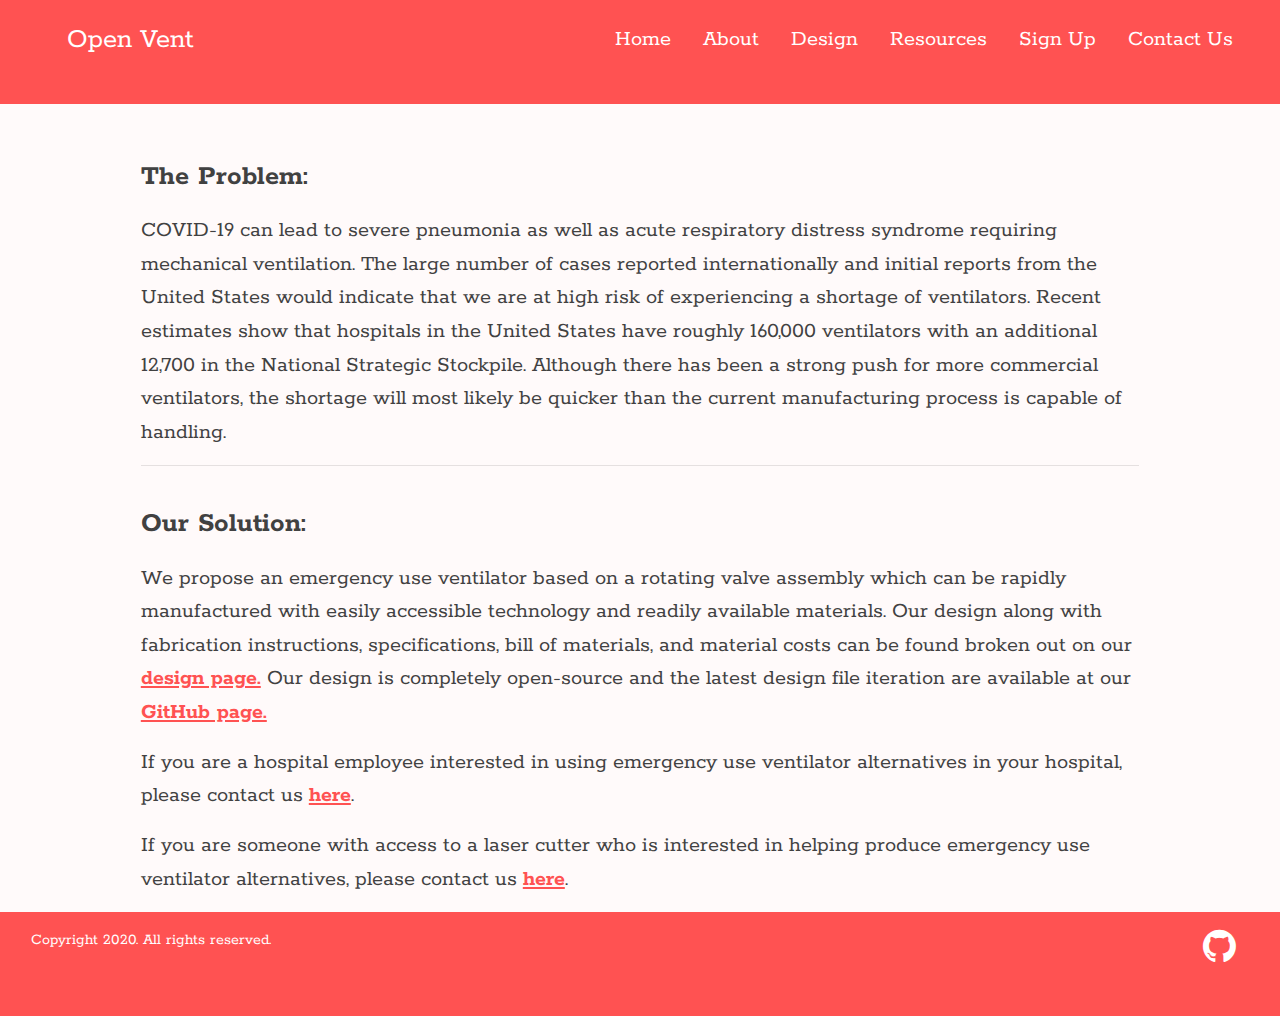
<file: about.html>
<!DOCTYPE html>
<html lang='en'>
  <head>
    <meta charset='UTF-8'/>
    <title>Open Vent</title>
    <link rel="stylesheet" href="https://stackpath.bootstrapcdn.com/bootstrap/4.4.1/css/bootstrap.min.css" integrity="sha384-Vkoo8x4CGsO3+Hhxv8T/Q5PaXtkKtu6ug5TOeNV6gBiFeWPGFN9MuhOf23Q9Ifjh" crossorigin="anonymous">
    <link rel="stylesheet" href="https://cdnjs.cloudflare.com/ajax/libs/font-awesome/4.7.0/css/font-awesome.min.css">
    <link rel='stylesheet' href='style.css'>
    <link rel='stylesheet' href='style.css'>
    <meta name="viewport" content="width=device-width, initial-scale=1.0">
    <link href="https://fonts.googleapis.com/css2?family=Rokkitt&display=swap" rel="stylesheet">
  </head>

  <body>
    <div class='page'>
      <!-- Navigation -->
      <div class="navigation-container">
        <nav class="navbar navbar-default">
          <div class="container-fluid">
            <!-- Logo -->
            <div class="navbar-header">
              <a class="navbar-brand logo button" href="index.html">Open Vent</a>
            </div>
            <!-- Links -->
            <div class="navigation-links">
              <nav class="nav nav-pills nav-fill">
                <a class="nav-item nav-link button" href="index.html">Home</a>
                <a class="nav-item nav-link button" href="about.html">About</a>
                <a class="nav-item nav-link button" href="design.html">Design</a>
                <a class="nav-item nav-link button" href="resources.html">Resources</a>
                <a class="nav-item nav-link button" href="signup.html">Sign Up</a>
                <a class="nav-item nav-link button" href="contact.html">Contact Us</a>
              </nav>
            </div>
        </div>
      </nav>
    </div>

    <!-- Message -->
    <div class="content-container">
      <div class="content about">
        <div class="problem">
          <p class="heading"> <span class="emphasis">The Problem:</span> </p>
          <p class="description">
            COVID-19 can lead to severe pneumonia as well as acute respiratory distress syndrome requiring mechanical ventilation.
            The large number of cases reported internationally and initial reports from the United States would indicate that we are at
            high risk of experiencing a shortage of ventilators. Recent estimates show that hospitals in the United States have roughly
            160,000 ventilators with an additional 12,700 in the National Strategic Stockpile. Although there has been a strong push for
            more commercial ventilators, the shortage will most likely be quicker than the current manufacturing process is capable of handling.
          </p>
          <hr>
        </div>


        <div class="solution">
          <p class="heading"> <span class="emphasis">Our Solution:</span> </p>
          <p class="description">
            We propose an emergency use ventilator based on a rotating valve assembly which can be rapidly manufactured with easily
            accessible technology and readily available materials. Our design along with fabrication instructions, specifications, bill of materials,
            and material costs can be found broken out on our <a class="emphasis notice" href="design.html">design page.</a> Our design is completely open-source and
            the latest design file iteration are available at our <a class="emphasis notice" href="https://workbench.grabcad.com/workbench/projects/gcyw1PP1jFuqmpg2RyVH2sTU2S7aABxYj5XCFOz6b0rnyt#/space/gcKr8OWtvE1BLSuITZwvBw97OpAKXbocRKEfngXGtrDOZI/folder/8008282">GitHub page.</a>
          </p>
          <p class="description">If you are a hospital employee interested in using emergency use
             ventilator alternatives in your hospital, please contact
             us <a class="emphasis notice" href="#">here</a>.

          <p class="description">If you are someone with access to a laser cutter who is interested
             in helping produce emergency use ventilator alternatives, please
              contact us <a class="emphasis notice" href="#">here</a>.

        </div>
      </div>
    </div>


    <div class="navigation-container">
      <nav class="navbar navbar-default">
        <div class="container-fluid">
          <!-- Links -->
          <div class="navbar-header">
            <p style="color:white">Copyright 2020. All rights reserved.</p>
          </div>
          <div class="navigation-links social">
            <nav class="nav nav-pills nav-fill">
              <a class="btn btn-social-icon">
                <i class="fa fa-github" style="font-size:3vw"; aria-hidden="true"></i>
              </a>
            </nav>
          </div>
      </div>
    </nav>
    </div>




    <script src="https://code.jquery.com/jquery-3.4.1.slim.min.js" integrity="sha384-J6qa4849blE2+poT4WnyKhv5vZF5SrPo0iEjwBvKU7imGFAV0wwj1yYfoRSJoZ+n" crossorigin="anonymous"></script>
    <script src="https://cdn.jsdelivr.net/npm/popper.js@1.16.0/dist/umd/popper.min.js" integrity="sha384-Q6E9RHvbIyZFJoft+2mJbHaEWldlvI9IOYy5n3zV9zzTtmI3UksdQRVvoxMfooAo" crossorigin="anonymous"></script>
    <script src="https://stackpath.bootstrapcdn.com/bootstrap/4.4.1/js/bootstrap.min.js" integrity="sha384-wfSDF2E50Y2D1uUdj0O3uMBJnjuUD4Ih7YwaYd1iqfktj0Uod8GCExl3Og8ifwB6" crossorigin="anonymous"></script>
  </body>
</html>
</file>
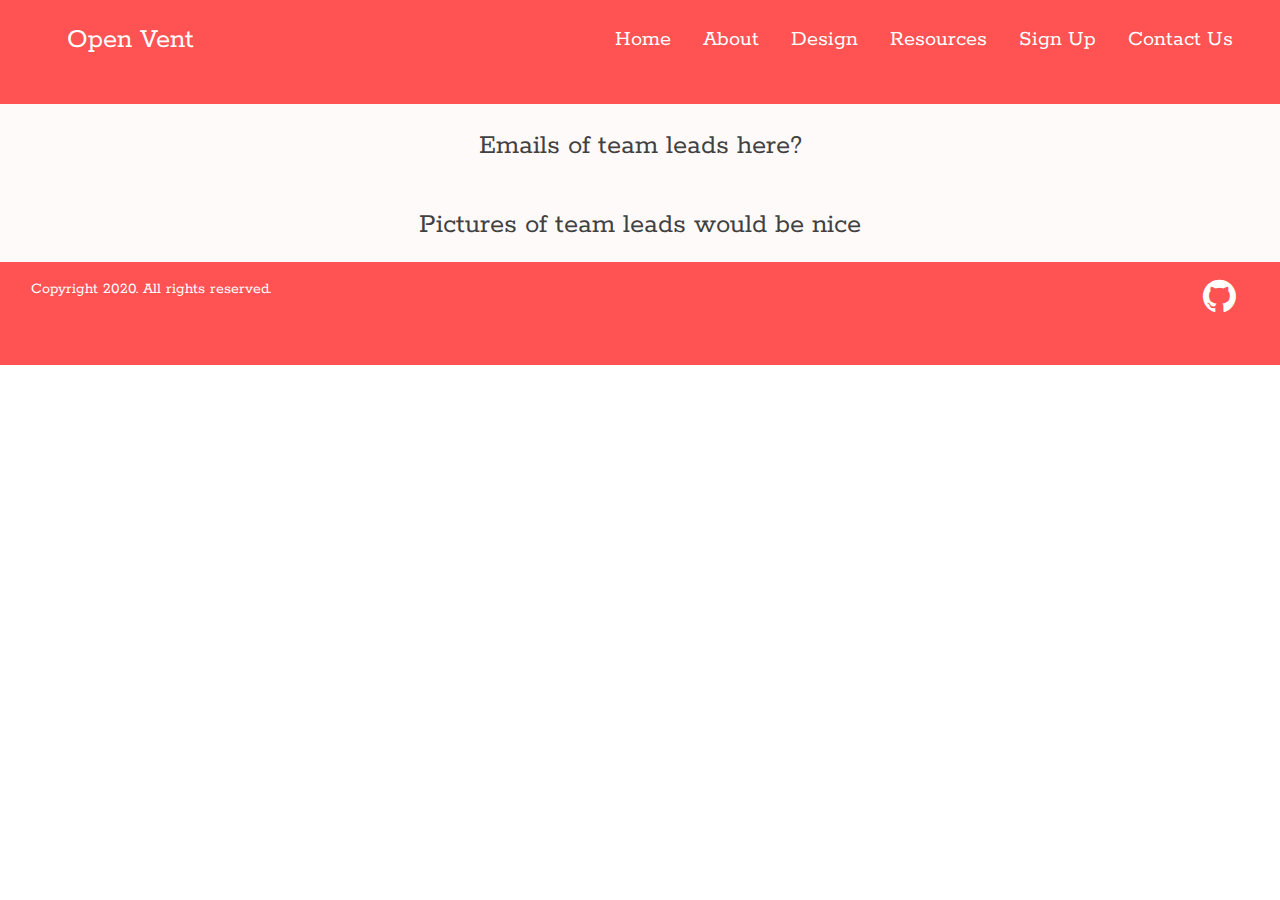
<file: contact.html>
<!DOCTYPE html>
<html lang='en'>
  <head>
    <meta charset='UTF-8'/>
    <title>Open Vent</title>
    <link rel="stylesheet" href="https://stackpath.bootstrapcdn.com/bootstrap/4.4.1/css/bootstrap.min.css" integrity="sha384-Vkoo8x4CGsO3+Hhxv8T/Q5PaXtkKtu6ug5TOeNV6gBiFeWPGFN9MuhOf23Q9Ifjh" crossorigin="anonymous">
    <link rel="stylesheet" href="https://cdnjs.cloudflare.com/ajax/libs/font-awesome/4.7.0/css/font-awesome.min.css">
    <link rel='stylesheet' href='style.css'>
    <link rel='stylesheet' href='style.css'>
    <meta name="viewport" content="width=device-width, initial-scale=1.0">
    <link href="https://fonts.googleapis.com/css2?family=Rokkitt&display=swap" rel="stylesheet">
  </head>

  <body>
    <div class='page'>
      <!-- Navigation -->
      <div class="navigation-container">
        <nav class="navbar navbar-default">
          <div class="container-fluid">
            <!-- Logo -->
            <div class="navbar-header">
              <a class="navbar-brand logo button" href="index.html">Open Vent</a>
            </div>
            <!-- Links -->
            <div class="navigation-links">
              <nav class="nav nav-pills nav-fill">
                <a class="nav-item nav-link button" href="index.html">Home</a>
                <a class="nav-item nav-link button" href="about.html">About</a>
                <a class="nav-item nav-link button" href="design.html">Design</a>
                <a class="nav-item nav-link button" href="resources.html">Resources</a>
                <a class="nav-item nav-link button" href="signup.html">Sign Up</a>
                <a class="nav-item nav-link button" href="contact.html">Contact Us</a>
              </nav>
            </div>
        </div>
      </nav>
    </div>


    <!-- Message -->
    <div class="content-container">
      <div class="content contact">
        <p class="heading">Emails of team leads here?</p>
        <p class="heading">Pictures of team leads would be nice</p>
      </div>
    </div>

    <div class="navigation-container">
      <nav class="navbar navbar-default">
        <div class="container-fluid">
          <!-- Links -->
          <div class="navbar-header">
            <p style="color:white">Copyright 2020. All rights reserved.</p>
          </div>
          <div class="navigation-links social">
            <nav class="nav nav-pills nav-fill">
              <a class="btn btn-social-icon">
                <i class="fa fa-github" style="font-size:3vw"; aria-hidden="true"></i>
              </a>
            </nav>
          </div>
      </div>
    </nav>
    </div>
    <script src="https://code.jquery.com/jquery-3.4.1.slim.min.js" integrity="sha384-J6qa4849blE2+poT4WnyKhv5vZF5SrPo0iEjwBvKU7imGFAV0wwj1yYfoRSJoZ+n" crossorigin="anonymous"></script>
    <script src="https://cdn.jsdelivr.net/npm/popper.js@1.16.0/dist/umd/popper.min.js" integrity="sha384-Q6E9RHvbIyZFJoft+2mJbHaEWldlvI9IOYy5n3zV9zzTtmI3UksdQRVvoxMfooAo" crossorigin="anonymous"></script>
    <script src="https://stackpath.bootstrapcdn.com/bootstrap/4.4.1/js/bootstrap.min.js" integrity="sha384-wfSDF2E50Y2D1uUdj0O3uMBJnjuUD4Ih7YwaYd1iqfktj0Uod8GCExl3Og8ifwB6" crossorigin="anonymous"></script>
  </body>
</html>
</file>
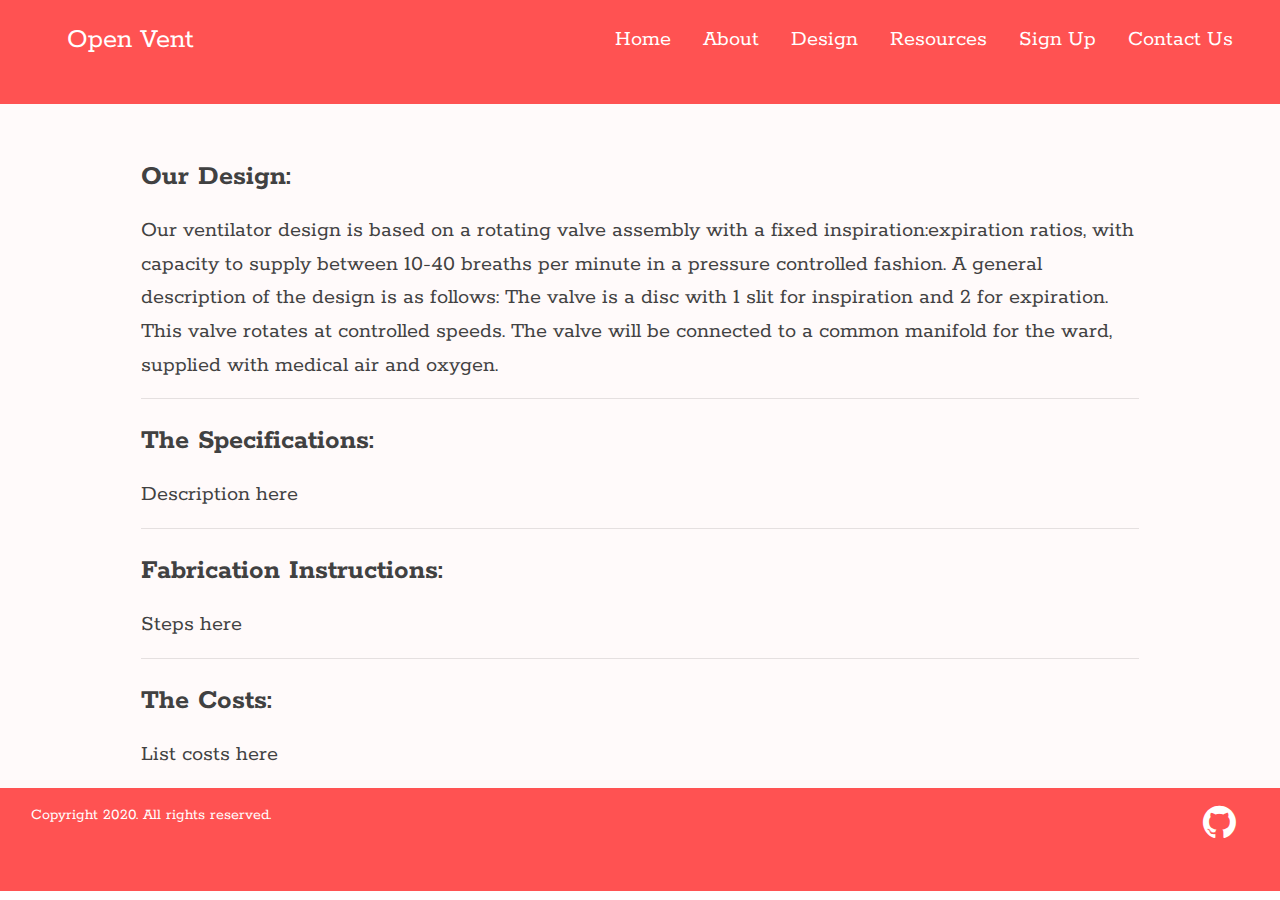
<file: design.html>
<!DOCTYPE html>
<html lang='en'>
  <head>
    <meta charset='UTF-8'/>
    <title>Open Vent</title>
    <link rel="stylesheet" href="https://stackpath.bootstrapcdn.com/bootstrap/4.4.1/css/bootstrap.min.css" integrity="sha384-Vkoo8x4CGsO3+Hhxv8T/Q5PaXtkKtu6ug5TOeNV6gBiFeWPGFN9MuhOf23Q9Ifjh" crossorigin="anonymous">
    <link rel="stylesheet" href="https://cdnjs.cloudflare.com/ajax/libs/font-awesome/4.7.0/css/font-awesome.min.css">
    <link rel='stylesheet' href='style.css'>
    <link rel='stylesheet' href='style.css'>
    <meta name="viewport" content="width=device-width, initial-scale=1.0">
    <link href="https://fonts.googleapis.com/css2?family=Rokkitt&display=swap" rel="stylesheet">
  </head>

  <body>
    <div class='page'>
      <!-- Navigation -->
      <div class="navigation-container">
        <nav class="navbar navbar-default">
          <div class="container-fluid">
            <!-- Logo -->
            <div class="navbar-header">
              <a class="navbar-brand logo button" href="index.html">Open Vent</a>
            </div>
            <!-- Links -->
            <div class="navigation-links">
              <nav class="nav nav-pills nav-fill">
                <a class="nav-item nav-link button" href="index.html">Home</a>
                <a class="nav-item nav-link button" href="about.html">About</a>
                <a class="nav-item nav-link button" href="design.html">Design</a>
                <a class="nav-item nav-link button" href="resources.html">Resources</a>
                <a class="nav-item nav-link button" href="signup.html">Sign Up</a>
                <a class="nav-item nav-link button" href="contact.html">Contact Us</a>
              </nav>
            </div>
        </div>
      </nav>
    </div>


    <!-- Message -->
    <div class="content-container">
      <div class="content design">
        <div class="design-description">
          <div class="problem">
          <p class="heading"><span class="emphasis">Our Design:</span></p>
          <p class="description">
            Our ventilator design is based on a rotating valve assembly with
             a fixed inspiration:expiration ratios, with capacity to supply
             between 10-40 breaths per minute in a pressure controlled fashion.
             A general description of the design is as follows: The valve is a
             disc with 1 slit for inspiration and 2 for expiration. This valve
            rotates at controlled speeds. The valve will be connected to a
            common manifold for the ward, supplied with medical air and oxygen.
          </p>
        </div>
          <hr>
          <p class="heading"><span class="emphasis">The Specifications:</span></p>
          <p class="description">
            Description here
          </p>
          <hr>
          <p class="heading"><span class="emphasis">Fabrication Instructions:</span></p>
          <p class="description">
            Steps here
          <p>
          <hr>
          <p class="heading"><span class="emphasis">The Costs:</span></p>
          <p class="description">
            List costs here
          </p>
        </div>
      </div>
    </div>

    <div class="navigation-container">
      <nav class="navbar navbar-default">
        <div class="container-fluid">
          <!-- Links -->
          <div class="navbar-header">
            <p style="color:white">Copyright 2020. All rights reserved.</p>
          </div>
          <div class="navigation-links social">
            <nav class="nav nav-pills nav-fill">
              <a class="btn btn-social-icon">
                <i class="fa fa-github" style="font-size:3vw"; aria-hidden="true"></i>
              </a>
            </nav>
          </div>
      </div>
    </nav>
    </div>

    <script src="https://code.jquery.com/jquery-3.4.1.slim.min.js" integrity="sha384-J6qa4849blE2+poT4WnyKhv5vZF5SrPo0iEjwBvKU7imGFAV0wwj1yYfoRSJoZ+n" crossorigin="anonymous"></script>
    <script src="https://cdn.jsdelivr.net/npm/popper.js@1.16.0/dist/umd/popper.min.js" integrity="sha384-Q6E9RHvbIyZFJoft+2mJbHaEWldlvI9IOYy5n3zV9zzTtmI3UksdQRVvoxMfooAo" crossorigin="anonymous"></script>
    <script src="https://stackpath.bootstrapcdn.com/bootstrap/4.4.1/js/bootstrap.min.js" integrity="sha384-wfSDF2E50Y2D1uUdj0O3uMBJnjuUD4Ih7YwaYd1iqfktj0Uod8GCExl3Og8ifwB6" crossorigin="anonymous"></script>
  </body>
</html>
</file>
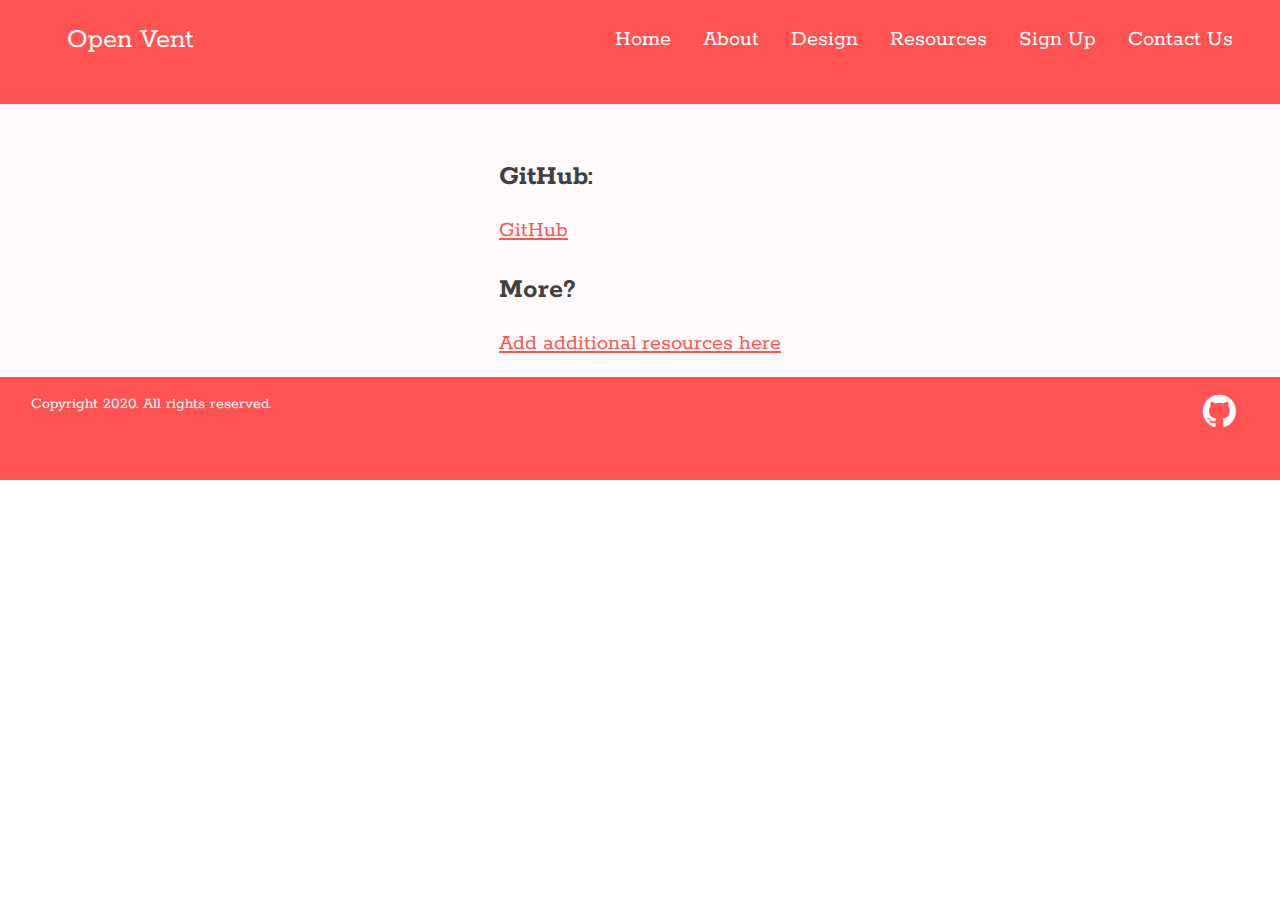
<file: resources.html>
<!DOCTYPE html>
<html lang='en'>
  <head>
    <meta charset='UTF-8'/>
    <title>Open Vent</title>
    <link rel="stylesheet" href="https://stackpath.bootstrapcdn.com/bootstrap/4.4.1/css/bootstrap.min.css" integrity="sha384-Vkoo8x4CGsO3+Hhxv8T/Q5PaXtkKtu6ug5TOeNV6gBiFeWPGFN9MuhOf23Q9Ifjh" crossorigin="anonymous">
    <link rel="stylesheet" href="https://cdnjs.cloudflare.com/ajax/libs/font-awesome/4.7.0/css/font-awesome.min.css">
    <link rel='stylesheet' href='style.css'>
    <link rel='stylesheet' href='style.css'>
    <meta name="viewport" content="width=device-width, initial-scale=1.0">
    <link href="https://fonts.googleapis.com/css2?family=Rokkitt&display=swap" rel="stylesheet">
  </head>

  <body>
    <div class='page'>
      <!-- Navigation -->
      <div class="navigation-container">
        <nav class="navbar navbar-default">
          <div class="container-fluid">
            <!-- Logo -->
            <div class="navbar-header">
              <a class="navbar-brand logo button" href="index.html">Open Vent</a>
            </div>
            <!-- Links -->
            <div class="navigation-links">
              <nav class="nav nav-pills nav-fill">
                <a class="nav-item nav-link button" href="index.html">Home</a>
                <a class="nav-item nav-link button" href="about.html">About</a>
                <a class="nav-item nav-link button" href="design.html">Design</a>
                <a class="nav-item nav-link button" href="resources.html">Resources</a>
                <a class="nav-item nav-link button" href="signup.html">Sign Up</a>
                <a class="nav-item nav-link button" href="contact.html">Contact Us</a>
              </nav>
            </div>
        </div>
      </nav>
    </div>


    <!-- Message -->
    <div class="content-container">
      <div class="content design">
        <div class="design-description">
          <div class="problem">
          <p class="heading"><span class="emphasis">GitHub:</span></p>
          <p class="description">
            <a class="notice" href="#">GitHub</a>
          </p>

          <p class="heading"><span class="emphasis">More?</span></p>
          <p class="description">
            <a class="notice" href="#">Add additional resources here</a>
          </p>
        </div>
        </div>
      </div>
    </div>

    <div class="navigation-container">
      <nav class="navbar navbar-default">
        <div class="container-fluid">
          <!-- Links -->
          <div class="navbar-header">
            <p style="color:white">Copyright 2020. All rights reserved.</p>
          </div>
          <div class="navigation-links social">
            <nav class="nav nav-pills nav-fill">
              <a class="btn btn-social-icon">
                <i class="fa fa-github" style="font-size:3vw"; aria-hidden="true"></i>
              </a>
            </nav>
          </div>
      </div>
    </nav>
    </div>

    <script src="https://code.jquery.com/jquery-3.4.1.slim.min.js" integrity="sha384-J6qa4849blE2+poT4WnyKhv5vZF5SrPo0iEjwBvKU7imGFAV0wwj1yYfoRSJoZ+n" crossorigin="anonymous"></script>
    <script src="https://cdn.jsdelivr.net/npm/popper.js@1.16.0/dist/umd/popper.min.js" integrity="sha384-Q6E9RHvbIyZFJoft+2mJbHaEWldlvI9IOYy5n3zV9zzTtmI3UksdQRVvoxMfooAo" crossorigin="anonymous"></script>
    <script src="https://stackpath.bootstrapcdn.com/bootstrap/4.4.1/js/bootstrap.min.js" integrity="sha384-wfSDF2E50Y2D1uUdj0O3uMBJnjuUD4Ih7YwaYd1iqfktj0Uod8GCExl3Og8ifwB6" crossorigin="anonymous"></script>
  </body>
</html>
</file>
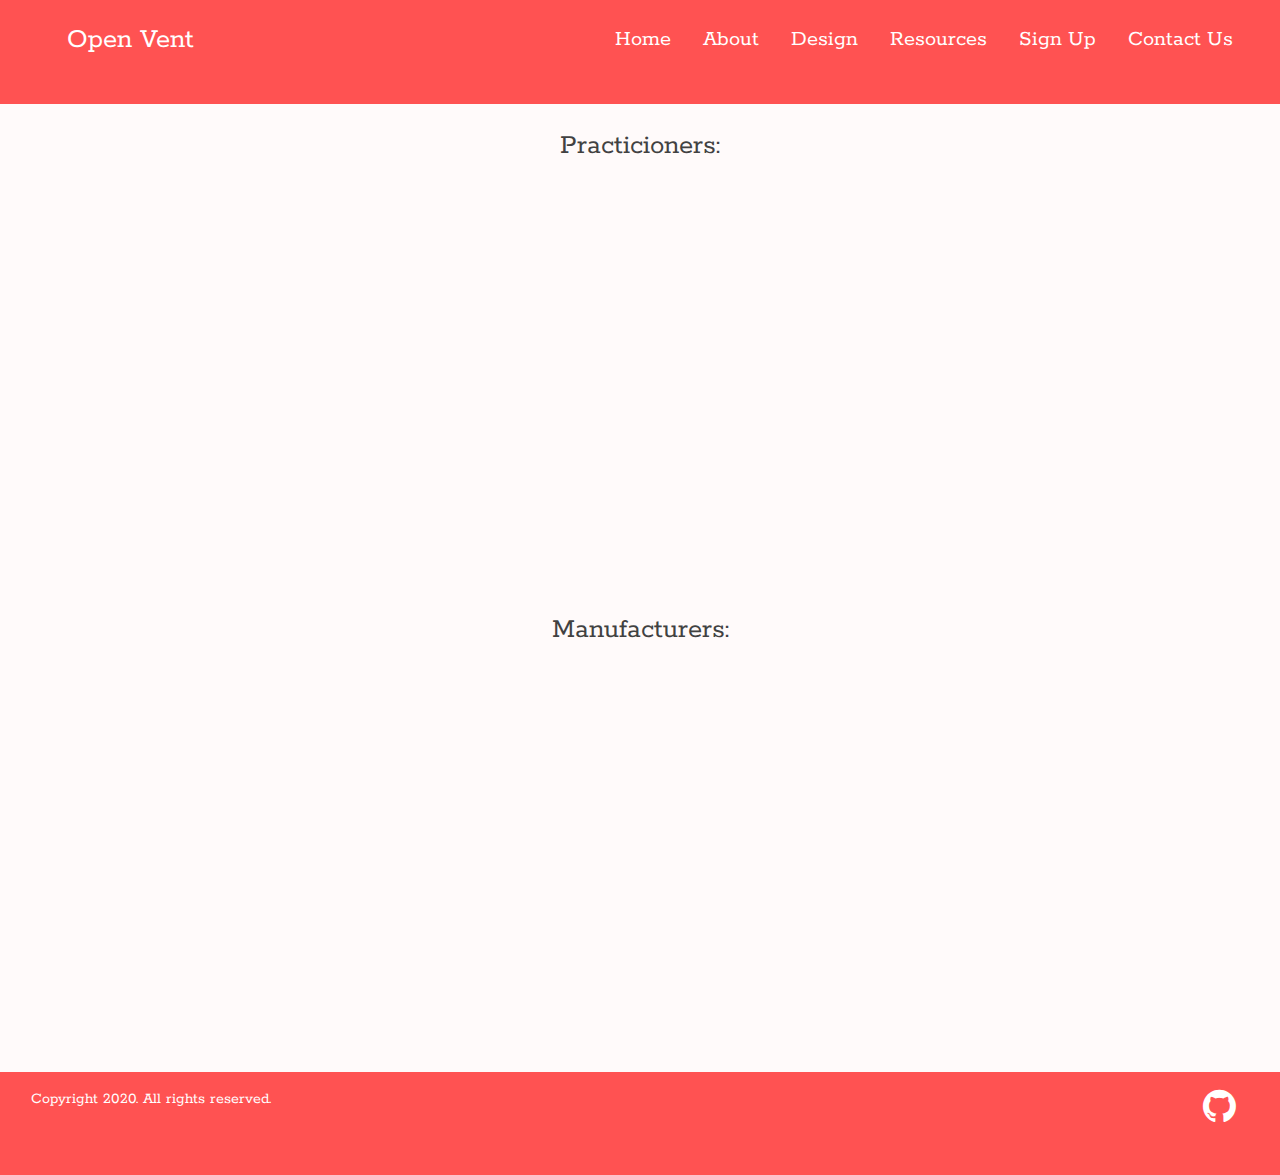
<file: signup.html>
<!DOCTYPE html>
<html lang='en'>
  <head>
    <meta charset='UTF-8'/>
    <title>Open Vent</title>
    <link rel="stylesheet" href="https://stackpath.bootstrapcdn.com/bootstrap/4.4.1/css/bootstrap.min.css" integrity="sha384-Vkoo8x4CGsO3+Hhxv8T/Q5PaXtkKtu6ug5TOeNV6gBiFeWPGFN9MuhOf23Q9Ifjh" crossorigin="anonymous">
    <link rel="stylesheet" href="https://cdnjs.cloudflare.com/ajax/libs/font-awesome/4.7.0/css/font-awesome.min.css">
    <link rel='stylesheet' href='style.css'>
    <link rel='stylesheet' href='style.css'>
    <meta name="viewport" content="width=device-width, initial-scale=1.0">
    <link href="https://fonts.googleapis.com/css2?family=Rokkitt&display=swap" rel="stylesheet">
  </head>

  <body>
    <div class='page'>

      <!-- Navigation -->
      <div class="navigation-container">
        <nav class="navbar navbar-default">
          <div class="container-fluid">
            <!-- Logo -->
            <div class="navbar-header">
              <a class="navbar-brand logo button" href="index.html">Open Vent</a>
            </div>
            <!-- Links -->
            <div class="navigation-links">
              <nav class="nav nav-pills nav-fill">
                <a class="nav-item nav-link button" href="index.html">Home</a>
                <a class="nav-item nav-link button" href="about.html">About</a>
                <a class="nav-item nav-link button" href="design.html">Design</a>
                <a class="nav-item nav-link button" href="resources.html">Resources</a>
                <a class="nav-item nav-link button" href="signup.html">Sign Up</a>
                <a class="nav-item nav-link button" href="contact.html">Contact Us</a>
              </nav>
            </div>
        </div>
      </nav>
    </div>


    <!-- Message -->
    <div class="content-container">
      <div class="content">
        <p class="heading">Practicioners:</p>
        <iframe src="https://docs.google.com/forms/d/e/1FAIpQLSf7bSaD825Uniz-IMPS1YObPV2OI8oUTcah8ekjPtUoajhehw/viewform?embedded=true" width="640" height="405" frameborder="0" marginheight="0" marginwidth="0">Loading…</iframe>


        <p class="heading">Manufacturers:</p>
          <iframe src="https://docs.google.com/forms/d/e/1FAIpQLSf7bSaD825Uniz-IMPS1YObPV2OI8oUTcah8ekjPtUoajhehw/viewform?embedded=true" width="640" height="405" frameborder="0" marginheight="0" marginwidth="0">Loading…</iframe>
      </div>
    </div>

    <div class="navigation-container">
      <nav class="navbar navbar-default">
        <div class="container-fluid">
          <!-- Links -->
          <div class="navbar-header">
            <p style="color:white">Copyright 2020. All rights reserved.</p>
          </div>
          <div class="navigation-links social">
            <nav class="nav nav-pills nav-fill">
              <a class="btn btn-social-icon">
                <i class="fa fa-github" style="font-size:3vw"; aria-hidden="true"></i>
              </a>
            </nav>
          </div>
      </div>
    </nav>
    </div>





    <script src="https://code.jquery.com/jquery-3.4.1.slim.min.js" integrity="sha384-J6qa4849blE2+poT4WnyKhv5vZF5SrPo0iEjwBvKU7imGFAV0wwj1yYfoRSJoZ+n" crossorigin="anonymous"></script>
    <script src="https://cdn.jsdelivr.net/npm/popper.js@1.16.0/dist/umd/popper.min.js" integrity="sha384-Q6E9RHvbIyZFJoft+2mJbHaEWldlvI9IOYy5n3zV9zzTtmI3UksdQRVvoxMfooAo" crossorigin="anonymous"></script>
    <script src="https://stackpath.bootstrapcdn.com/bootstrap/4.4.1/js/bootstrap.min.js" integrity="sha384-wfSDF2E50Y2D1uUdj0O3uMBJnjuUD4Ih7YwaYd1iqfktj0Uod8GCExl3Og8ifwB6" crossorigin="anonymous"></script>
  </body>
</html>
</file>
<file: style.css>
/* TODO:
1. Implement mobile hamburger nav bar
2. Decide how to handle Google Forms on mobile.
Maybe just make it a link to the external form?
3. How do you get rid of the text-decoration on Learn More?
4. Images go where? Animation of vent on home page using SVG?
*/

/*
  Colors:
  #FFFAFA Pinkish White
  #FF5252 Bright Coral
  #414141 Dark Gray
*/

* {
  margin: 0;
  padding: 0;
  box-sizing: border-box;
}

html{
  font-size: 100%;
}

.page{
  font-family: 'Rokkitt', serif;
  background: #FFFAFA;
}

a{
  text-decoration: none;
}

.notice{
  color: #FF5252;
  text-decoration: underline;
}

.navigation-container{
  background: #FF5252;
  height: 11.5vh;
}

.navigation-container a{
  color: #FFFFFF;
}

.home{
  height: 88.5vh;
}

.content{
  display: flex;
  justify-content: center;
  flex-direction: column;
  align-items: center;
  color: #414141;
}

.content-container{
  display: flex;
  justify-content: center;
}

.emphasis{
  font-weight: 700;
}

.learn-more{
  padding: 10px;
  font-size: calc(1rem + 0.5vw);
  background-color: #FF5252; /* Bright Coral */
  border: 5px solid #FF5252;
  border-radius: 10px;
}

a .learn-more{
  color: #FFFFFF;
}

.problem{
  padding-top: 3.5vh;
}

/* Mobile Styles */
@media only screen and (max-width: 400px) {
  .navigation-links{
    display: none;
  }
  .home{
    font-size: calc(1.5rem + 1vw);
  }
  .content p{
    padding: 0 5vw;
  }
}

/* Tablet Styles */
@media only screen and (min-width: 401px) and (max-width: 960px) {


}

/* Desktop Styles */
@media only screen and (min-width: 961px) {
  .logo{
    margin-left: 2vw;
    font-size: calc(1rem + 1vw);
    padding: 10px;
  }
  .navigation-links{
    font-size: calc(1rem + 0.5vw);
  }
  .button:hover{
    background: #FFFFFF;
    color: #FF5252;
    border-radius: 5px;
  }
  .home{
    width: 53vw;
    font-size: calc(1.5rem + 1vw);
  }
  .about, .design, .resources{
    width: 78vw;
    font-size: calc(1.5rem + 1vw);
  }
  .hook{
    margin-left: 4vw;
    margin-bottom: 2vw;
  }
  .learn-more:hover{
    background-color: #FFFAFA; /* Pinkish White */
    border: 5px solid #FF5252;
  }
  a:hover .learn-more{
    color: #FF5252; /* Bright Coral */
    border-radius: 10px;
  }
  .heading{
    font-size: calc(1rem + 1vw);
    margin-top: 20px;
  }
  .description{
    font-size: calc(1rem + 0.5vw);
  }
}
</file>
